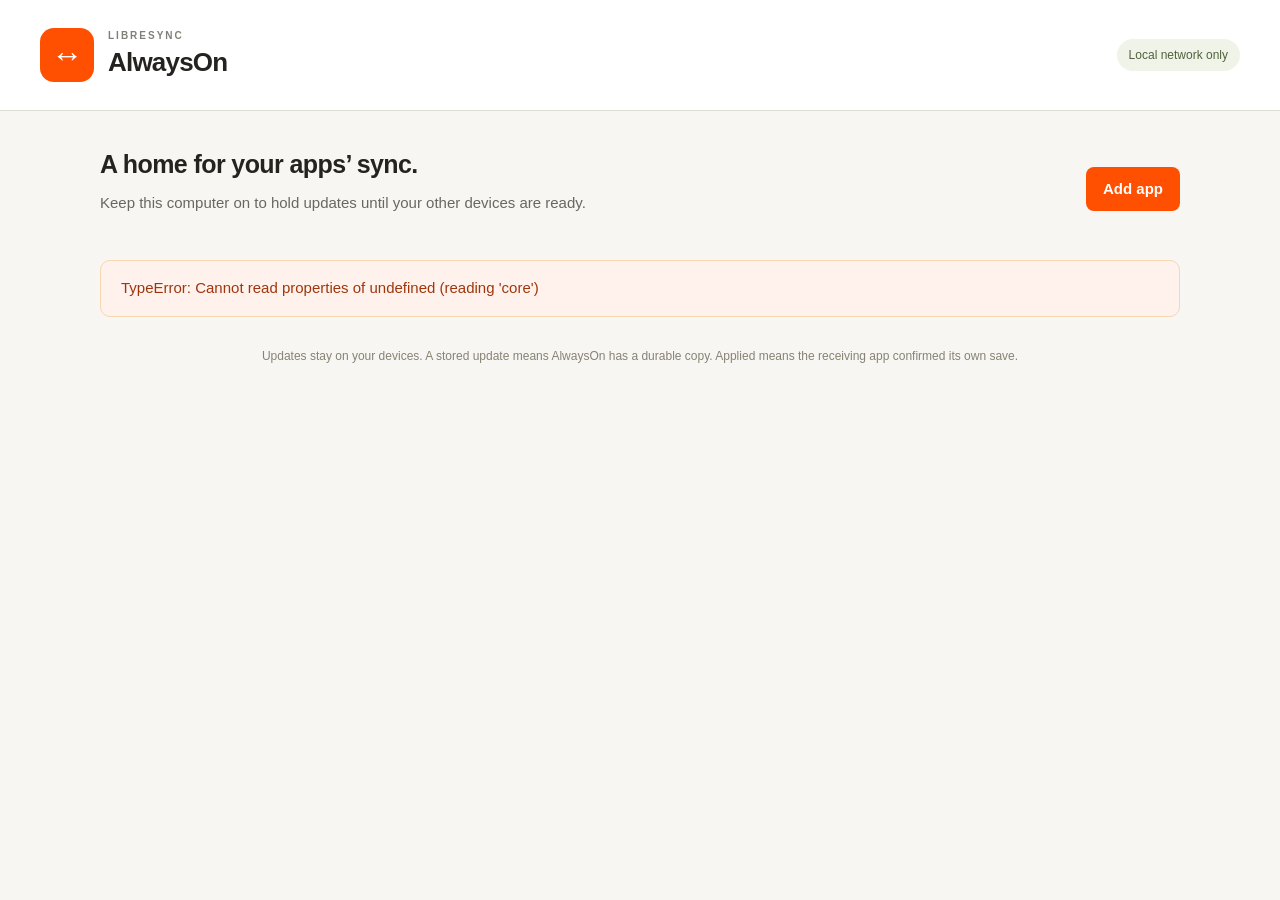
<file: alwaysOn/libresync-always-on/src/index.html>
<!doctype html>
<html lang="en">
  <head>
    <meta charset="utf-8" />
    <meta name="viewport" content="width=device-width,initial-scale=1" />
    <title>LibreSync AlwaysOn</title>
    <link rel="stylesheet" href="style.css" />
    <script src="model.js" defer></script>
    <script src="dashboard.js" defer></script>
    <script src="app.js" defer></script>
  </head>
  <body>
    <header>
      <div class="mark" aria-hidden="true">↔</div>
      <div>
        <p class="eyebrow">LIBRESYNC</p>
        <h1>AlwaysOn</h1>
      </div>
      <span class="local">Local network only</span>
    </header>
    <main>
      <div id="development" class="notice" hidden>
        Development mode · isolated test data and explicit file keys
      </div>
      <section class="intro">
        <div>
          <h2>A home for your apps’ sync.</h2>
          <p>
            Keep this computer on to hold updates until your other devices are
            ready.
          </p>
        </div>
        <button id="add">Add app</button>
      </section>
      <div id="alert" role="status" aria-live="polite" hidden></div>
      <section id="spaces" aria-label="App spaces"></section>
      <section id="empty" class="empty" hidden>
        <div class="empty-icon">↔</div>
        <h2>Start with an app</h2>
        <p>
          Add a supported app, or connect using the invitation shown in its
          Connect screen. Each space has its own data and trusted devices.
        </p>
        <button id="first-add">Add your first app</button>
      </section>
      <section id="legacy" class="notice" hidden>
        <h3>Your previous AlwaysOn data is still here</h3>
        <p>
          Create a recovery copy before migrating your app. Older connections
          are not automatically approved. Your original files stay in place.
        </p>
        <button id="archive">Make legacy recovery copy</button>
      </section>
      <footer>
        Updates stay on your devices. A stored update means AlwaysOn has a
        durable copy. Applied means the receiving app confirmed its own save.
      </footer>
    </main>
    <dialog id="modal">
      <div class="dialog-top">
        <h2 id="modal-title"></h2>
        <button id="close" class="quiet" aria-label="Close">×</button>
      </div>
      <div id="modal-body"></div>
    </dialog>
  </body>
</html>
</file>
<file: alwaysOn/libresync-always-on/src/style.css>
:root {
  font-family: -apple-system, BlinkMacSystemFont, "Segoe UI", sans-serif;
  color: #25231f;
  background: #f7f6f2;
  font-size: 15px;
  line-height: 1.5;
  --accent: #ff4f00;
  --border: #deddd5;
}
* {
  box-sizing: border-box;
}
body {
  margin: 0;
}
header {
  display: flex;
  align-items: center;
  gap: 14px;
  padding: 28px 40px;
  border-bottom: 1px solid var(--border);
  background: #fff;
}
.mark {
  background: var(--accent);
  color: white;
  font-size: 32px;
  border-radius: 14px;
  width: 54px;
  height: 54px;
  text-align: center;
  line-height: 54px;
}
.eyebrow {
  font-size: 10px;
  letter-spacing: 2px;
  font-weight: 700;
  margin: 0;
  color: #817f77;
}
h1 {
  margin: 0;
  font-size: 26px;
  letter-spacing: -0.8px;
}
.local {
  margin-left: auto;
  background: #eff3e8;
  padding: 7px 12px;
  border-radius: 20px;
  color: #52623c;
  font-size: 12px;
}
main {
  max-width: 1160px;
  margin: auto;
  padding: 35px 40px;
}
h2 {
  font-size: 25px;
  letter-spacing: -0.6px;
  margin: 0 0 8px;
}
h3 {
  margin: 0;
  font-size: 18px;
}
p {
  color: #69675e;
  margin: 8px 0 18px;
}
.intro {
  display: flex;
  gap: 30px;
  align-items: center;
  justify-content: space-between;
  margin-bottom: 28px;
}
button {
  font: inherit;
  border: 1px solid transparent;
  border-radius: 8px;
  background: var(--accent);
  color: #fff;
  padding: 10px 16px;
  font-weight: 600;
  cursor: pointer;
}
button:disabled {
  opacity: 0.5;
  cursor: wait;
}
button.secondary {
  background: #fff;
  color: #292721;
  border-color: var(--border);
}
button.quiet {
  background: transparent;
  color: #6b685e;
  padding: 6px 10px;
  font-weight: 500;
}
button.danger {
  background: #fff4ee;
  color: #b13a05;
  border-color: #ffd7c6;
}
.space {
  background: white;
  border: 1px solid var(--border);
  border-radius: 14px;
  margin-bottom: 22px;
  overflow: hidden;
}
.space-top {
  padding: 22px 24px;
  display: flex;
  align-items: center;
  gap: 16px;
  justify-content: space-between;
}
.space-title p {
  margin: 4px 0 0;
  font-size: 13px;
}
.actions {
  display: flex;
  gap: 8px;
  flex-wrap: wrap;
}
.device {
  display: flex;
  align-items: center;
  justify-content: space-between;
  gap: 16px;
  padding: 16px 24px;
  border-top: 1px solid #efeee8;
}
.device-name {
  font-weight: 600;
}
.badge {
  font-size: 12px;
  color: #6d685a;
  margin: 4px 0;
}
.muted {
  padding: 16px 24px;
  color: #777266;
  border-top: 1px solid #efeee8;
}
.guidance {
  background: #fff9f4;
  padding: 14px 24px;
  border-top: 1px solid #f2e6da;
  font-size: 13px;
}
.backups {
  padding: 15px 24px;
  background: #fafaf7;
  border-top: 1px solid #efeee8;
  display: flex;
  justify-content: space-between;
  align-items: center;
  gap: 12px;
  font-size: 12px;
  color: #797465;
}
.empty {
  text-align: center;
  border: 1px dashed #ccc9be;
  border-radius: 18px;
  padding: 50px;
  max-width: 720px;
  margin: 40px auto;
}
.empty p {
  max-width: 510px;
  margin: 15px auto 24px;
}
.empty-icon {
  font-size: 48px;
  color: var(--accent);
}
footer {
  font-size: 12px;
  color: #888274;
  max-width: 770px;
  margin: 30px auto;
  text-align: center;
}
.notice,
#alert {
  background: #fff0df;
  border: 1px solid #f6d8af;
  border-radius: 10px;
  padding: 16px 20px;
  margin-bottom: 24px;
}
#alert.error {
  background: #fff1ec;
  color: #9f360d;
}
dialog {
  border: 1px solid var(--border);
  border-radius: 16px;
  max-width: 620px;
  width: calc(100% - 50px);
  padding: 26px;
  box-shadow: 0 22px 80px #29221644;
}
dialog::backdrop {
  background: #29221666;
}
.dialog-top {
  display: flex;
  align-items: center;
  justify-content: space-between;
  margin-bottom: 12px;
}
.dialog-top h2 {
  font-size: 22px;
}
textarea,
input,
select {
  font: inherit;
  width: 100%;
  border: 1px solid #d2cfc5;
  border-radius: 8px;
  padding: 12px;
  background: #fff;
  color: #28261f;
  margin: 8px 0 16px;
}
textarea {
  height: 120px;
  font-size: 12px;
}
label {
  display: block;
  font-size: 13px;
  font-weight: 600;
}
.qr {
  display: block;
  width: 240px;
  height: 240px;
  margin: 18px auto;
}
.code {
  display: block;
  font-size: 38px;
  letter-spacing: 9px;
  text-align: center;
  font-weight: 700;
}
.expiry {
  text-align: center;
  font-size: 12px;
}
.flow-actions {
  display: flex;
  gap: 10px;
  margin-top: 16px;
  flex-wrap: wrap;
}
.list-row {
  padding: 14px 0;
  border-bottom: 1px solid #e9e6df;
}
.details {
  font-size: 12px;
  color: #777266;
  overflow-wrap: anywhere;
}
a {
  color: #bd3c00;
}
button:focus-visible,
a:focus-visible {
  outline: 3px solid #ff9b6d;
  outline-offset: 3px;
}
@media (max-width: 800px) {
  main {
    padding: 24px;
  }
  header {
    padding: 22px 24px;
  }
  .intro,
  .space-top,
  .device {
    align-items: flex-start;
    flex-direction: column;
  }
  .local {
    font-size: 10px;
  }
  .space-top {
    gap: 12px;
  }
  .actions {
    width: 100%;
  }
  .empty {
    padding: 30px;
  }
  .backups {
    align-items: flex-start;
    flex-direction: column;
  }
}
</file>
